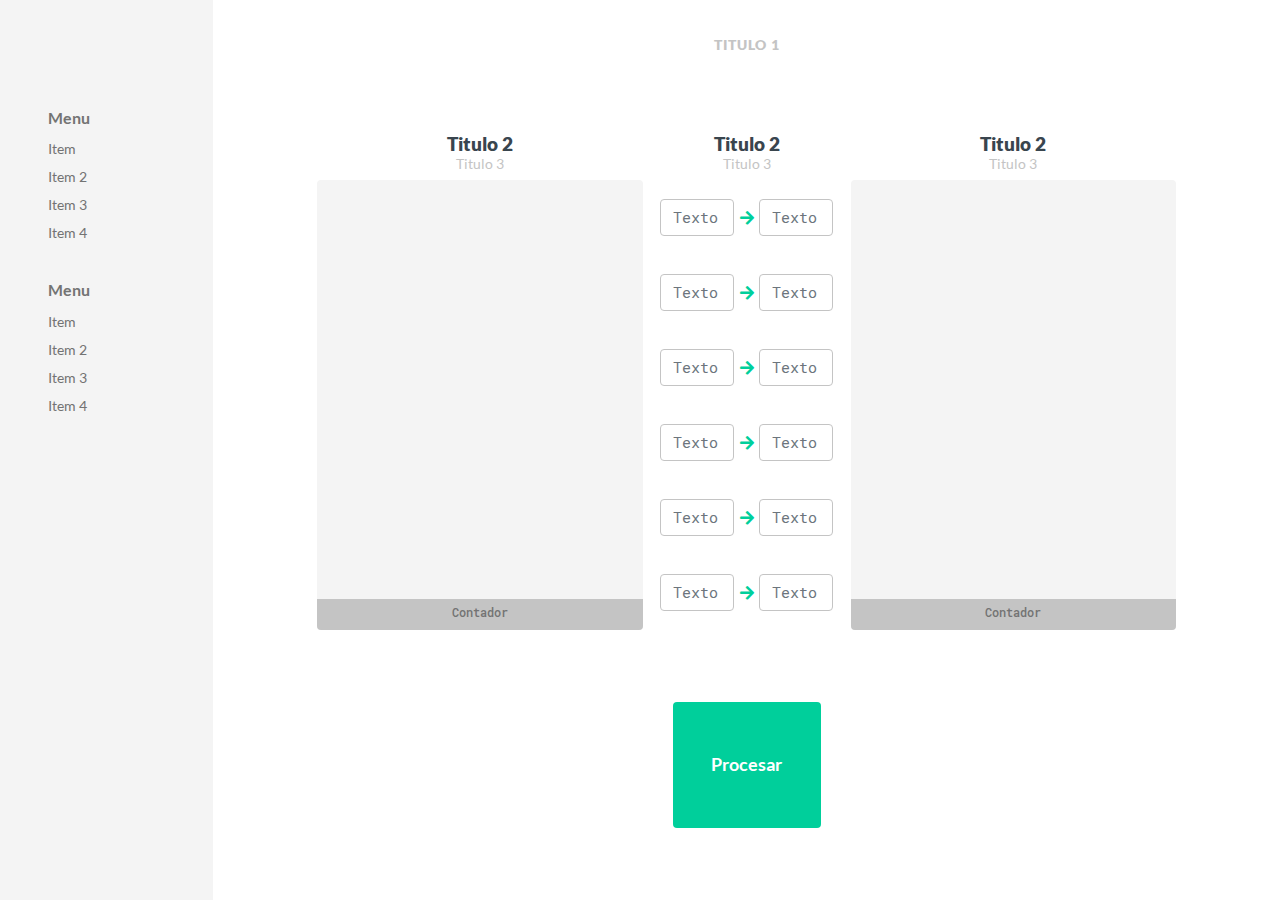
<file: reemplazar.html>
<!DOCTYPE html>
<html lang="en">

<head>
    <meta charset="UTF-8">
    <meta name="viewport" content="width=device-width, initial-scale=1.0">
    <meta http-equiv="X-UA-Compatible" content="ie=edge">
    <link rel="stylesheet" href="css/bootstrap.css">
    <link rel="stylesheet" href="css/all.css">
    <link rel="stylesheet" href="css/style.css">
    <title>Bases de datos sistemas</title>
</head>

<body>
    <div class="container-fluid">
        <div class="row">
            <aside class="col-2 menu px-5">
                <h3>Menu</h3>
                <ul>
                    <li>
                        <a href="">Item</a>
                    </li>
                    <li>
                        <a href="">Item 2</a>
                    </li>
                    <li>
                        <a href="">Item 3</a>
                    </li>
                    <li>
                        <a href="">Item 4</a>
                    </li>
                </ul>
                <h3>Menu</h3>
                <ul>
                    <li>
                        <a href="">Item</a>
                    </li>
                    <li>
                        <a href="">Item 2</a>
                    </li>
                    <li>
                        <a href="">Item 3</a>
                    </li>
                    <li>
                        <a href="">Item 4</a>
                    </li>
                </ul>
            </aside>
            <aside class="col-2 px-5 instrucciones position-fixed">
                <h3>
                    Instrucciones
                </h3>
                <ol>
                    <li>Lorem ipsum dolor sit amet consectetur adipisicing elit. Aut doloremque, magnam quas at dolorem
                        explicabo debitis reiciendis ullam repudiandae</li>
                    <li>Lorem ipsum dolor sit amet consectetur adipisicing elit. Quisquam est, nihil earum aperiam vero
                        cupiditate eaque perferendis.</li>
                </ol>
            </aside>
            <main class="col-10 main">
                <div class="row titulo">
                    <div class="container-fluid text-center titulo">
                        <h1 class="text-uppercase">Titulo 1</h1>
                    </div>
                </div>
                <div class="row descripcion justify-content-center">
                    <div class="col-4 text-center align-self-end">
                        <h2>Titulo 2</h2>
                        <h5>Titulo 3</h5>
                    </div>
                    <div class="col-2 text-center align-self-end">
                        <h2>Titulo 2</h2>
                        <h5>Titulo 3</h5>
                    </div>
                    <div class="col-4 text-center align-self-end">
                        <h2>Titulo 2</h2>
                        <h5>Titulo 3</h5>
                    </div>
                </div>
                <div class="row cuerpo justify-content-center">
                    <div class="col-4">
                        <div class="textarea">
                            <textarea name="entrada" class="p-3" id="entrada"></textarea>
                            <div class="contador text-center">
                                <span>Contador</span>
                            </div>
                        </div>
                    </div>
                    <div class="col-2">
                        <div class="row h-100 justify-content-around align-items-center contenedor-inputs">

                            <input type="text" name="" id="" class="form-control input-text col-5"
                                placeholder="Texto 1">
                            <div class="contenedor-flecha"><i class="fas fa-arrow-right"></i></div>
                            <input type="text" name="" id="" class="form-control input-text col-5"
                                placeholder="Texto 2">
                            <input type="text" name="" id="" class="form-control input-text col-5"
                                placeholder="Texto 1">
                            <div class="contenedor-flecha"><i class="fas fa-arrow-right"></i></div>
                            <input type="text" name="" id="" class="form-control input-text col-5"
                                placeholder="Texto 2">
                            <input type="text" name="" id="" class="form-control input-text col-5"
                                placeholder="Texto 1">
                            <div class="contenedor-flecha"><i class="fas fa-arrow-right"></i></div>
                            <input type="text" name="" id="" class="form-control input-text col-5"
                                placeholder="Texto 2">
                            <input type="text" name="" id="" class="form-control input-text col-5"
                                placeholder="Texto 1">
                            <div class="contenedor-flecha"><i class="fas fa-arrow-right"></i></div>
                            <input type="text" name="" id="" class="form-control input-text col-5"
                                placeholder="Texto 2">
                            <input type="text" name="" id="" class="form-control input-text col-5"
                                placeholder="Texto 1">
                            <div class="contenedor-flecha"><i class="fas fa-arrow-right"></i></div>
                            <input type="text" name="" id="" class="form-control input-text col-5"
                                placeholder="Texto 2">
                            <input type="text" name="" id="" class="form-control input-text col-5"
                                placeholder="Texto 1">
                            <div class="contenedor-flecha"><i class="fas fa-arrow-right"></i></div>
                            <input type="text" name="" id="" class="form-control input-text col-5"
                                placeholder="Texto 2">

                        </div>
                    </div>
                    <div class="col-4">
                        <div class="textarea">
                            <textarea name="entrada" class="p-3" id="salida"></textarea>
                            <div class="contador text-center">
                                <span>Contador</span>
                            </div>
                        </div>
                    </div>
                </div>
                <div class="row footer justify-content-center align-items-center">
                    <div class="col-2">
                        <button class="btn btn-primary procesar">
                            Procesar
                        </button>
                    </div>
                </div>
            </main>
        </div>
    </div>
</body>

</html>
</file>
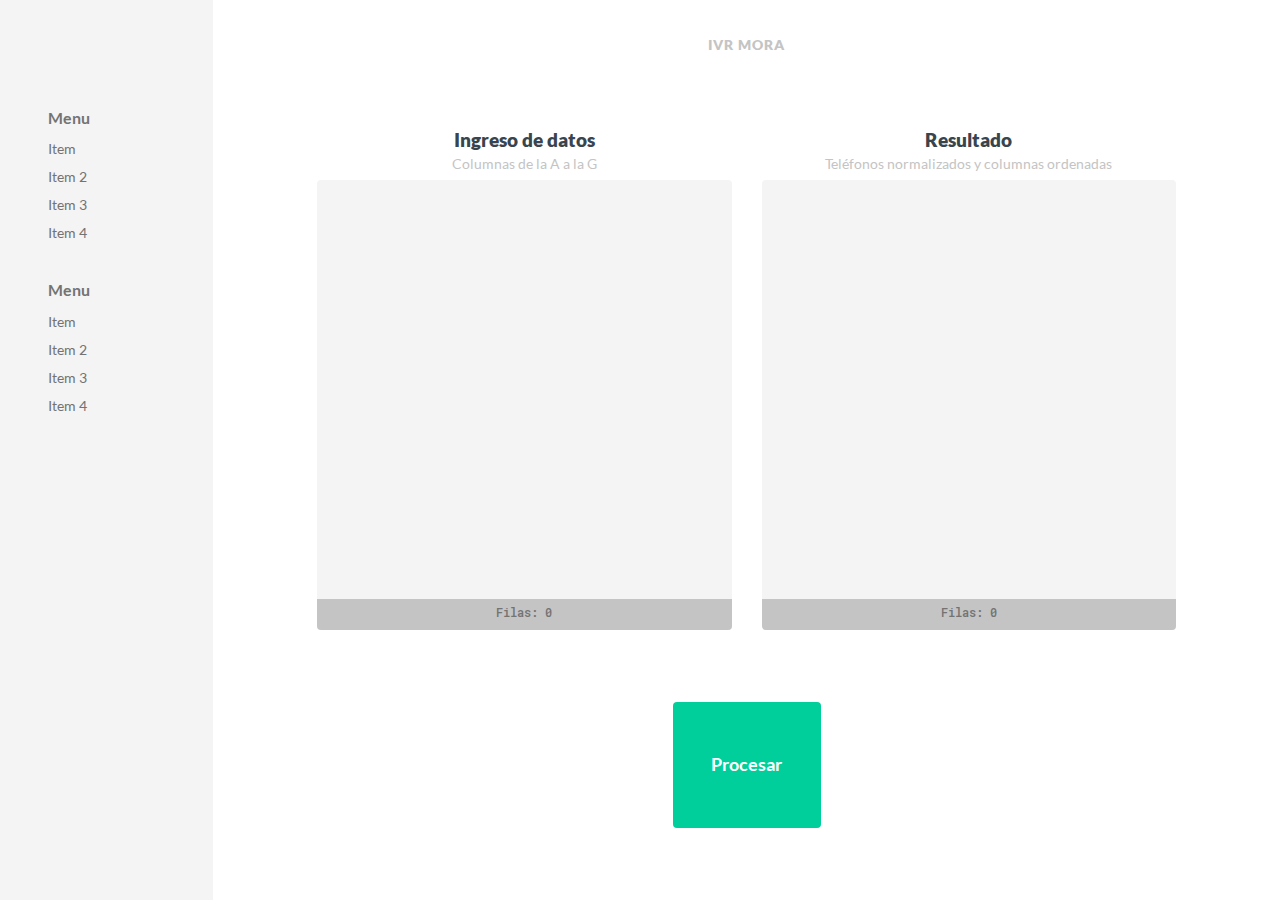
<file: secciones/agustin.html>
<!DOCTYPE html>
<html lang="en">

<head>
    <meta charset="UTF-8">
    <meta name="viewport" content="width=device-width, initial-scale=1.0">
    <meta http-equiv="X-UA-Compatible" content="ie=edge">
    <link rel="stylesheet" href="../css/bootstrap.css">
    <link rel="stylesheet" href="../css/all.css">
    <link rel="stylesheet" href="../css/style.css">
    <title>Bases de datos sistemas</title>
</head>

<body>
    <div class="container-fluid">
        <div class="row">
            <aside class="col-2 menu px-5">
                <h3>Menu</h3>
                <ul>
                    <li>
                        <a href="">Item</a>
                    </li>
                    <li>
                        <a href="">Item 2</a>
                    </li>
                    <li>
                        <a href="">Item 3</a>
                    </li>
                    <li>
                        <a href="">Item 4</a>
                    </li>
                </ul>
                <h3>Menu</h3>
                <ul>
                    <li>
                        <a href="">Item</a>
                    </li>
                    <li>
                        <a href="">Item 2</a>
                    </li>
                    <li>
                        <a href="">Item 3</a>
                    </li>
                    <li>
                        <a href="">Item 4</a>
                    </li>
                </ul>
            </aside>
            <aside class="col-2 px-5 instrucciones position-fixed">
                <h3>
                    Instrucciones
                </h3>
                <ol>
                    <li>Lorem ipsum dolor sit amet consectetur adipisicing elit. Aut doloremque, magnam quas at dolorem
                        explicabo debitis reiciendis ullam repudiandae</li>
                    <li>Lorem ipsum dolor sit amet consectetur adipisicing elit. Quisquam est, nihil earum aperiam vero
                        cupiditate eaque perferendis.</li>
                </ol>
            </aside>
            <main class="col-10 main">
                <div class="row titulo">
                    <div class="container-fluid text-center titulo">
                        <h1 class="text-uppercase">IVR MORA</h1>
                    </div>
                </div>
                <div class="row descripcion justify-content-center">
                    <div class="col-5 text-center align-self-end">
                        <h2 class="my-1">Ingreso de datos</h2>
                        <h5>Columnas de la A a la G</h5>
                    </div>
                    <div class="col-5 text-center align-self-end">
                        <h2 class="my-1">Resultado</h2>
                        <h5>Teléfonos normalizados y columnas ordenadas</h5>
                    </div>
                </div>
                <div class="row cuerpo justify-content-center">
                    <div class="col-5">
                        <div class="textarea">
                            <textarea name="entrada" class="p-3" id="entrada"></textarea>
                            <div class="contador text-center">
                                <span>Filas: 0</span>
                            </div>
                        </div>
                    </div>
                    <div class="col-5">
                        <div class="textarea">
                            <div id="popup">
                                    <i class="fas fa-info-circle"></i>
                                    &nbsp;Resultado copiado
                            </div>
                            <textarea name="salida" class="p-3" id="salida"></textarea>
                            <div class="contador text-center" id="contadorSalida">
                                <span>Filas: 0</span>
                            </div>
                        </div>
                    </div>
                </div>
                <div class="row footer justify-content-center align-items-center">
                    <div class="col-2">
                        <button class="btn btn-primary procesar position-relative" id="botonProcesar" onclick="armarIVR();">
                            <!-- <div>Procesar</div> -->
                        </button>
                    </div>
                </div>
            </main>
        </div>
    </div>

    <!-- Dependencias -->
    <script src="../js/jquery-3.4.1.min.js"></script>
    <script src="../js/bootstrap.js"></script>
    <script src="../js/popper.js"></script>
    <script src="../js/bootbox.all.min.js"></script>
    <script src="../js/bootbox.locales.min.js"></script>

    <!-- Comportamiento general -->
    <script src="../js/ui-control.js"></script>

    <!-- Popper -->
    <script>

    var ref = $('#contadorSalida');
    var popup = $('#popup');
    popup.hide();

    function mostrarPopper() {
        popup.show();
        var popper = new Popper(ref, popup, {
            placement: 'bottom'
        })
    }

    </script>


</body>

</html>
</file>
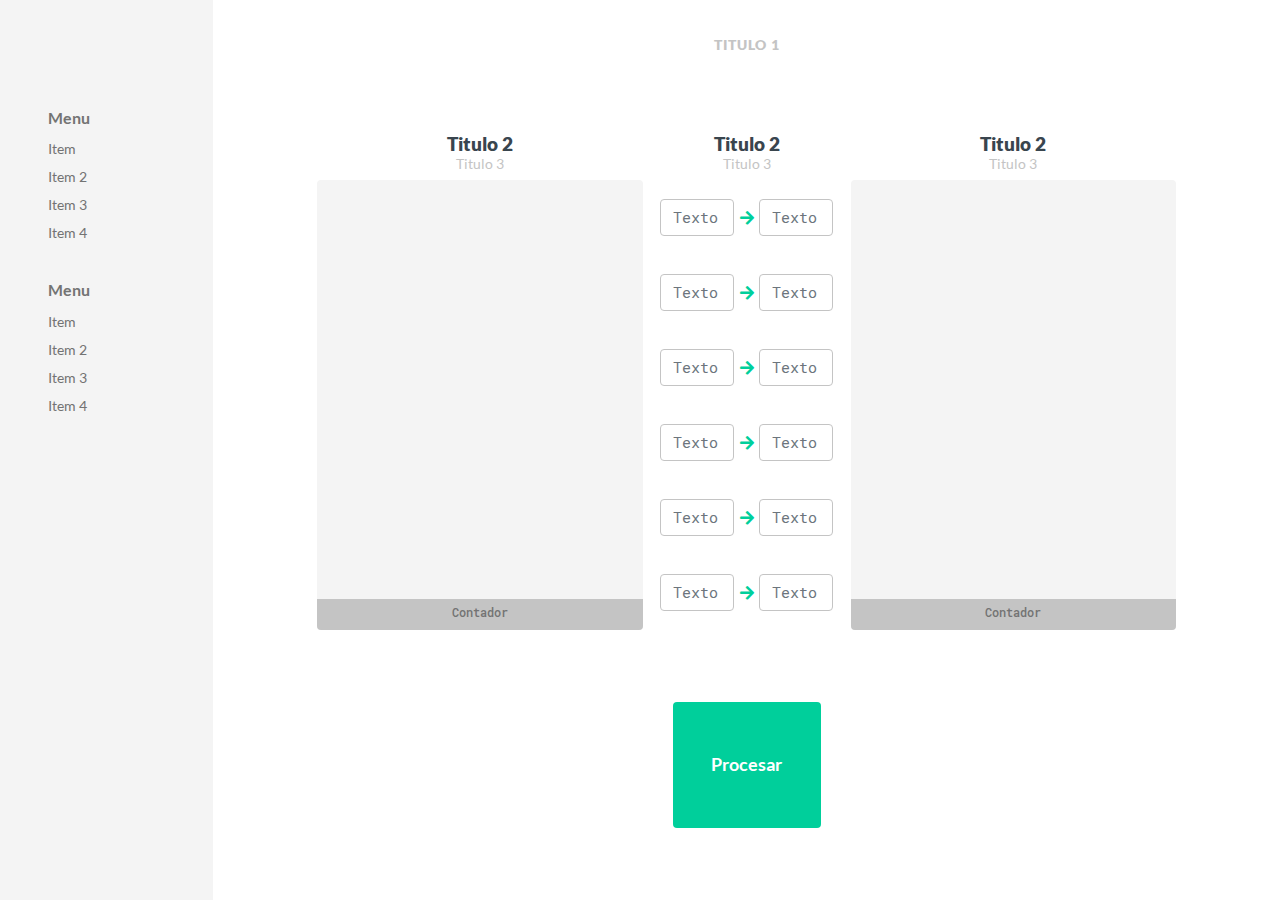
<file: secciones/reemplazar.html>
<!DOCTYPE html>
<html lang="en">

<head>
    <meta charset="UTF-8">
    <meta name="viewport" content="width=device-width, initial-scale=1.0">
    <meta http-equiv="X-UA-Compatible" content="ie=edge">
    <link rel="stylesheet" href="../css/bootstrap.css">
    <link rel="stylesheet" href="../css/all.css">
    <link rel="stylesheet" href="../css/style.css">
    <title>Bases de datos sistemas</title>
</head>

<body>
    <div class="container-fluid">
        <div class="row">
            <aside class="col-2 menu px-5">
                <h3>Menu</h3>
                <ul>
                    <li>
                        <a href="">Item</a>
                    </li>
                    <li>
                        <a href="">Item 2</a>
                    </li>
                    <li>
                        <a href="">Item 3</a>
                    </li>
                    <li>
                        <a href="">Item 4</a>
                    </li>
                </ul>
                <h3>Menu</h3>
                <ul>
                    <li>
                        <a href="">Item</a>
                    </li>
                    <li>
                        <a href="">Item 2</a>
                    </li>
                    <li>
                        <a href="">Item 3</a>
                    </li>
                    <li>
                        <a href="">Item 4</a>
                    </li>
                </ul>
            </aside>
            <aside class="col-2 px-5 instrucciones position-fixed">
                <h3>
                    Instrucciones
                </h3>
                <ol>
                    <li>Lorem ipsum dolor sit amet consectetur adipisicing elit. Aut doloremque, magnam quas at dolorem
                        explicabo debitis reiciendis ullam repudiandae</li>
                    <li>Lorem ipsum dolor sit amet consectetur adipisicing elit. Quisquam est, nihil earum aperiam vero
                        cupiditate eaque perferendis.</li>
                </ol>
            </aside>
            <main class="col-10 main">
                <div class="row titulo">
                    <div class="container-fluid text-center titulo">
                        <h1 class="text-uppercase">Titulo 1</h1>
                    </div>
                </div>
                <div class="row descripcion justify-content-center">
                    <div class="col-4 text-center align-self-end">
                        <h2>Titulo 2</h2>
                        <h5>Titulo 3</h5>
                    </div>
                    <div class="col-2 text-center align-self-end">
                        <h2>Titulo 2</h2>
                        <h5>Titulo 3</h5>
                    </div>
                    <div class="col-4 text-center align-self-end">
                        <h2>Titulo 2</h2>
                        <h5>Titulo 3</h5>
                    </div>
                </div>
                <div class="row cuerpo justify-content-center">
                    <div class="col-4">
                        <div class="textarea">
                            <textarea name="entrada" class="p-3" id="entrada"></textarea>
                            <div class="contador text-center">
                                <span>Contador</span>
                            </div>
                        </div>
                    </div>
                    <div class="col-2">
                        <div class="row h-100 justify-content-around align-items-center contenedor-inputs">
                            <input type="text" name="" id="" class="form-control input-text col-5"
                                placeholder="Texto 1">
                            <div class="contenedor-flecha"><i class="fas fa-arrow-right"></i></div>
                            <input type="text" name="" id="" class="form-control input-text col-5"
                                placeholder="Texto 2">
                            <input type="text" name="" id="" class="form-control input-text col-5"
                                placeholder="Texto 1">
                            <div class="contenedor-flecha"><i class="fas fa-arrow-right"></i></div>
                            <input type="text" name="" id="" class="form-control input-text col-5"
                                placeholder="Texto 2">
                            <input type="text" name="" id="" class="form-control input-text col-5"
                                placeholder="Texto 1">
                            <div class="contenedor-flecha"><i class="fas fa-arrow-right"></i></div>
                            <input type="text" name="" id="" class="form-control input-text col-5"
                                placeholder="Texto 2">
                            <input type="text" name="" id="" class="form-control input-text col-5"
                                placeholder="Texto 1">
                            <div class="contenedor-flecha"><i class="fas fa-arrow-right"></i></div>
                            <input type="text" name="" id="" class="form-control input-text col-5"
                                placeholder="Texto 2">
                            <input type="text" name="" id="" class="form-control input-text col-5"
                                placeholder="Texto 1">
                            <div class="contenedor-flecha"><i class="fas fa-arrow-right"></i></div>
                            <input type="text" name="" id="" class="form-control input-text col-5"
                                placeholder="Texto 2">
                            <input type="text" name="" id="" class="form-control input-text col-5"
                                placeholder="Texto 1">
                            <div class="contenedor-flecha"><i class="fas fa-arrow-right"></i></div>
                            <input type="text" name="" id="" class="form-control input-text col-5"
                                placeholder="Texto 2">
                        </div>
                    </div>
                    <div class="col-4">
                        <div class="textarea">
                            <textarea name="entrada" class="p-3" id="salida"></textarea>
                            <div class="contador text-center">
                                <span>Contador</span>
                            </div>
                        </div>
                    </div>
                </div>
                <div class="row footer justify-content-center align-items-center">
                    <div class="col-2">
                        <button class="btn btn-primary procesar">
                            Procesar
                        </button>
                    </div>
                </div>
            </main>
        </div>
    </div>
</body>

</html>
</file>
<file: css/style.css>
/* FONTS */

/* lato-regular - latin */
@font-face {
    font-family: 'Lato';
    font-style: normal;
    font-weight: 400;
    src: local('Lato Regular'), local('Lato-Regular'),
        url('../fonts/lato-v15-latin-regular.woff2') format('woff2'),
        /* Chrome 26+, Opera 23+, Firefox 39+ */
        url('../fonts/lato-v15-latin-regular.woff') format('woff');
    /* Chrome 6+, Firefox 3.6+, IE 9+, Safari 5.1+ */
}

/* lato-700 - latin */
@font-face {
    font-family: 'Lato';
    font-style: normal;
    font-weight: 700;
    src: local('Lato Bold'), local('Lato-Bold'),
        url('../fonts/lato-v15-latin-700.woff2') format('woff2'),
        /* Chrome 26+, Opera 23+, Firefox 39+ */
        url('../fonts/lato-v15-latin-700.woff') format('woff');
    /* Chrome 6+, Firefox 3.6+, IE 9+, Safari 5.1+ */
}

/* lato-900 - latin */
@font-face {
    font-family: 'Lato';
    font-style: normal;
    font-weight: 900;
    src: local('Lato Black'), local('Lato-Black'),
        url('../fonts/lato-v15-latin-900.woff2') format('woff2'),
        /* Chrome 26+, Opera 23+, Firefox 39+ */
        url('../fonts/lato-v15-latin-900.woff') format('woff');
    /* Chrome 6+, Firefox 3.6+, IE 9+, Safari 5.1+ */
}

/* roboto-mono-regular - latin */
@font-face {
    font-family: 'Roboto Mono';
    font-style: normal;
    font-weight: 400;
    src: local('Roboto Mono'), local('RobotoMono-Regular'),
        url('../fonts/roboto-mono-v6-latin-regular.woff2') format('woff2'),
        /* Chrome 26+, Opera 23+, Firefox 39+ */
        url('../fonts/roboto-mono-v6-latin-regular.woff') format('woff');
    /* Chrome 6+, Firefox 3.6+, IE 9+, Safari 5.1+ */
}

/* roboto-mono-500 - latin */
@font-face {
    font-family: 'Roboto Mono';
    font-style: normal;
    font-weight: 500;
    src: local('Roboto Mono Medium'), local('RobotoMono-Medium'),
        url('../fonts/roboto-mono-v6-latin-500.woff2') format('woff2'),
        /* Chrome 26+, Opera 23+, Firefox 39+ */
        url('../fonts/roboto-mono-v6-latin-500.woff') format('woff');
    /* Chrome 6+, Firefox 3.6+, IE 9+, Safari 5.1+ */
}


/* COLORES */

:root {
    --color-gris-fondo: #F4F4F4;
    --color-gris-claro: #E0E0E0;
    --color-gris-medio: #C4C4C4;
    --color-gris-oscuro: #737373;
    --color-azul: #39454E;
    --color-verde: #00CF9B;
    --color-verde-hover: rgb(0, 184, 138);
    --color-naranja: rgb(255, 112, 51);
    --color-naranja-hover: rgb(231, 101, 45);
    --color-celeste: rgb(110, 160, 226);
    --color-celeste-hover: rgb(94, 137, 194);
}


/* GLOBALES */

* {
    font-family: 'Lato', Arial, Helvetica, sans-serif;
}


/* ROWS */

.row .menu, .instrucciones {
    height: 100vh;
}

.row .titulo {
    height: 10vh;
}

.row .descripcion {
    height: 10vh;
}

.row .cuerpo {
    height: 50vh;
}

.row .footer {
    height: 30vh;
}


/* TITULO PRINCIPAL */

.titulo h1 {
    font-size: .9rem;
    font-weight: 900;
    letter-spacing: 1px;
    line-height: 10vh;
    color: var(--color-gris-medio)
}


/* DESCRIPCIONES */

h2 {
    font-weight: 900;
    font-size: 1.2rem;
    color: var(--color-azul);
    margin: 0;
}

h5 {
    font-size: .9rem;
    color: var(--color-gris-medio);
    font-weight: 500;
}


/* CUERPO */

.textarea {
    height: 100%;
    border-radius: .25rem;
    background-color: var(--color-gris-fondo);
}

.textarea textarea {
    height: 93%;
    width: 100%;
    display: block;
    resize: none;
    background-color: transparent;
    border: none;
}

input.form-control, .textarea textarea {
    font-family: 'Roboto Mono', Arial, "Helvetica Neue", Helvetica, sans-serif;
    color: var(--color-gris-oscuro);
    font-size: .75rem;
    font-weight: 400;
}

.textarea .contador {
    height: 7%;
    width: 100%;
    background-color: var(--color-gris-medio);
    color: var(--color-gris-oscuro);
    border-bottom-right-radius: .25rem;
    border-bottom-left-radius: .25rem;
}

.textarea .contador span {
    font-family: 'Roboto Mono', Arial, "Helvetica Neue", Helvetica, sans-serif;
    font-size: .75rem;
    font-weight: 500;
}

.contenedor-inputs .input-text {
    background-color: #fff;
    border: 1px solid var(--color-gris-medio);
    font-size: .95rem;
}

div.contenedor-flecha i {
    color: var(--color-verde);
}


/* BOTONES */

.btn-primary {
    background-color: var(--color-verde);
    border: var(--color-verde);
    font-weight: 600;
}

.btn-primary:hover {
    background: var(--color-verde-hover);
}

.btn-primary:active {
    background: var(--color-verde-hover);
    filter: brightness(110%);
    -webkit-filter: brightness(110%);
    -moz-filter: brightness(110%);
}

.btn-primary:not(:disabled):not(.disabled):active,
.btn-primary:not(:disabled):not(.disabled).active,
.show>.btn-primary.dropdown-toggle {
    background-color: var(--color-verde-hover);
    border-color: var(--color-verde-hover);
}

.btn-primary span {
    position: absolute
}

.btn-secondary {
    background-color: var(--color-celeste);
    width: 100%;
    border: red;
}

.btn-secondary:hover {
    background-color: var(--color-celeste-hover);
}

.procesar {
    height: 14vh;
    width: 100%;
    font-size: 1.1rem;
}

/* MENU */

.menu, .instrucciones {
    padding-top: 10vh;
    background-color: var(--color-gris-fondo);
    color: var(--color-gris-oscuro);
}

.menu h3, .instrucciones h3 {
    font-size: 1rem;
    font-weight: 700;
    padding-top: 1.1rem;
}

.menu ul {
    list-style: none;
    padding: 0;
    font-size: .9rem;
}

.menu li, .instrucciones li {
    padding: .2rem 0;
}

.menu ul li a {
    color: var(--color-gris-oscuro);
    text-decoration: none;
}

.menu ul li a:hover {
    color: var(--color-verde)!important;
    font-weight: 600;
}

.activo {
    font-weight: 600;
}

.activo::before {
    font-family: "Font Awesome 5 Free";
    font-weight: 900;
    content: "\f0da";
    color: var(--color-verde);
    margin-right: 3px;
}

/* INSTRUCCIONES */

.instrucciones {
    left: -16.666667%;
    padding: 10vh 0;
    overflow: hidden;
    font-size: .95rem;
    transition: .3s ease-in-out left;
}

.instrucciones:hover {
    left: 0;
}

.instrucciones ol {
    padding: 0;
}

/* INPUTS */

/* Customize the label (the container) */
.container-check {
    display: block;
    position: relative;
    text-align: center;
    padding: 2px 6px;
    color: var(--color-verde);
    font-weight: 600;
    font-size: .9rem;
    border: 1px solid var(--color-verde);
    border-radius: 4px;
    cursor: pointer;
    -webkit-user-select: none;
    -moz-user-select: none;
    -ms-user-select: none;
    user-select: none;
  }
  
  /* Hide the browser's default checkbox */
  .container-check input {
    position: absolute;
    opacity: 0;
    cursor: pointer;
    height: 0;
    width: 0;
  }

  /* Popper */
  #popup {
    font-size: .9rem;
    font-weight: 600;
    padding: 10px;
    border-radius: 4px;
    color: var(--color-gris-oscuro);
  }

  #popup i {
      color: var(--color-naranja);
  }
</file>
